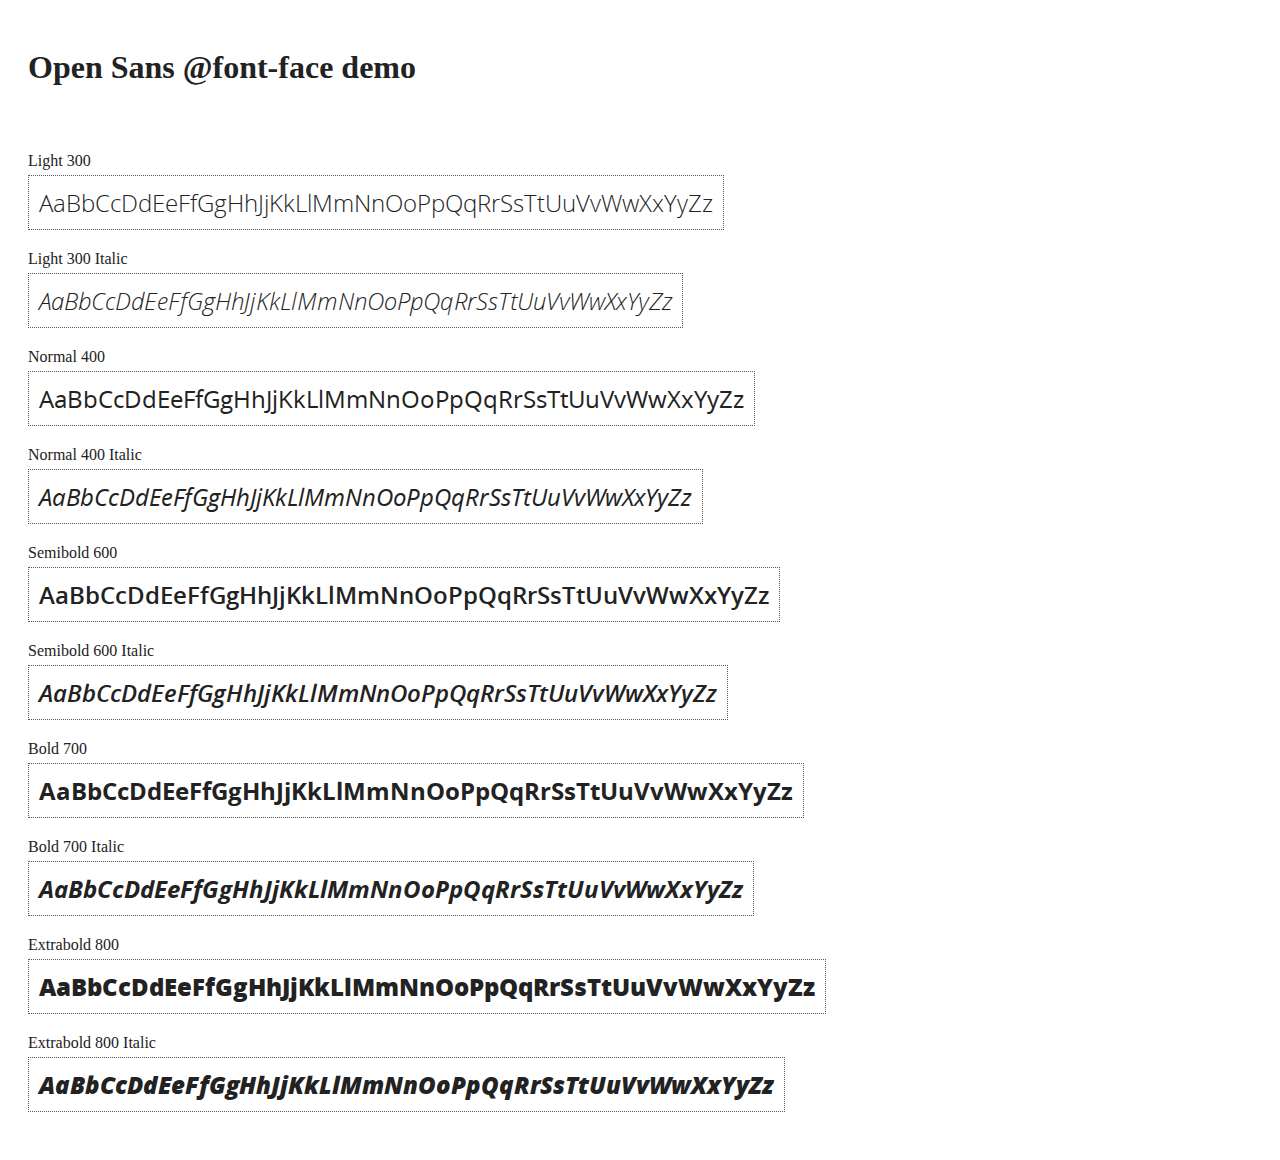
<file: Gui/js/angular-1.5.0/docs/components/open-sans-fontface-1.0.4/index.html>
<!DOCTYPE html>
<html>
	<head>
		<title>Open Sans @font-face demo</title>
		<meta charset="UTF-8" />
		<link rel="stylesheet" href="open-sans.css" type="text/css" />
		<style>
		body {
			padding: 20px;
			color: #222;
			background: #fff;
		}

		span { display: block; }

		.font-demo {
			display: inline-block;
			margin: 5px 0 20px;
			padding: 10px;
			border: 1px dotted #555;
			font-family: 'Open Sans';
			font-size: 24px;
		}
		</style>
	</head>
	<body>
		<h1>Open Sans @font-face demo</h1>
		<div style="margin-bottom:20px">
			<iframe src="http://ghbtns.com/github-btn.html?user=FontFaceKit&amp;repo=open-sans&amp;type=watch&amp;count=true"
					style="width:110px;height:20px;border:0"></iframe>
			<iframe src="http://ghbtns.com/github-btn.html?user=FontFaceKit&amp;repo=open-sans&amp;type=fork&amp;count=true"
					style="width:95px;height:20px;border:0"></iframe>
		</div>

		<span>Light 300</span>
		<div class="font-demo" style="font-weight:300">
			AaBbCcDdEeFfGgHhJjKkLlMmNnOoPpQqRrSsTtUuVvWwXxYyZz
		</div>

		<span>Light 300 Italic</span>
		<div class="font-demo" style="font-weight:300;font-style:italic">
			AaBbCcDdEeFfGgHhJjKkLlMmNnOoPpQqRrSsTtUuVvWwXxYyZz
		</div>

		<span>Normal 400</span>
		<div class="font-demo">
			AaBbCcDdEeFfGgHhJjKkLlMmNnOoPpQqRrSsTtUuVvWwXxYyZz
		</div>

		<span>Normal 400 Italic</span>
		<div class="font-demo" style="font-style:italic">
			AaBbCcDdEeFfGgHhJjKkLlMmNnOoPpQqRrSsTtUuVvWwXxYyZz
		</div>

		<span>Semibold 600</span>
		<div class="font-demo" style="font-weight:600">
			AaBbCcDdEeFfGgHhJjKkLlMmNnOoPpQqRrSsTtUuVvWwXxYyZz
		</div>

		<span>Semibold 600 Italic</span>
		<div class="font-demo" style="font-weight:600;font-style:italic">
			AaBbCcDdEeFfGgHhJjKkLlMmNnOoPpQqRrSsTtUuVvWwXxYyZz
		</div>

		<span>Bold 700</span>
		<div class="font-demo" style="font-weight:700">
			AaBbCcDdEeFfGgHhJjKkLlMmNnOoPpQqRrSsTtUuVvWwXxYyZz
		</div>

		<span>Bold 700 Italic</span>
		<div class="font-demo" style="font-weight:700;font-style:italic">
			AaBbCcDdEeFfGgHhJjKkLlMmNnOoPpQqRrSsTtUuVvWwXxYyZz
		</div>

		<span>Extrabold 800</span>
		<div class="font-demo" style="font-weight:800">
			AaBbCcDdEeFfGgHhJjKkLlMmNnOoPpQqRrSsTtUuVvWwXxYyZz
		</div>

		<span>Extrabold 800 Italic</span>
		<div class="font-demo" style="font-weight:800;font-style:italic">
			AaBbCcDdEeFfGgHhJjKkLlMmNnOoPpQqRrSsTtUuVvWwXxYyZz
		</div>
	</body>
</html>
</file>
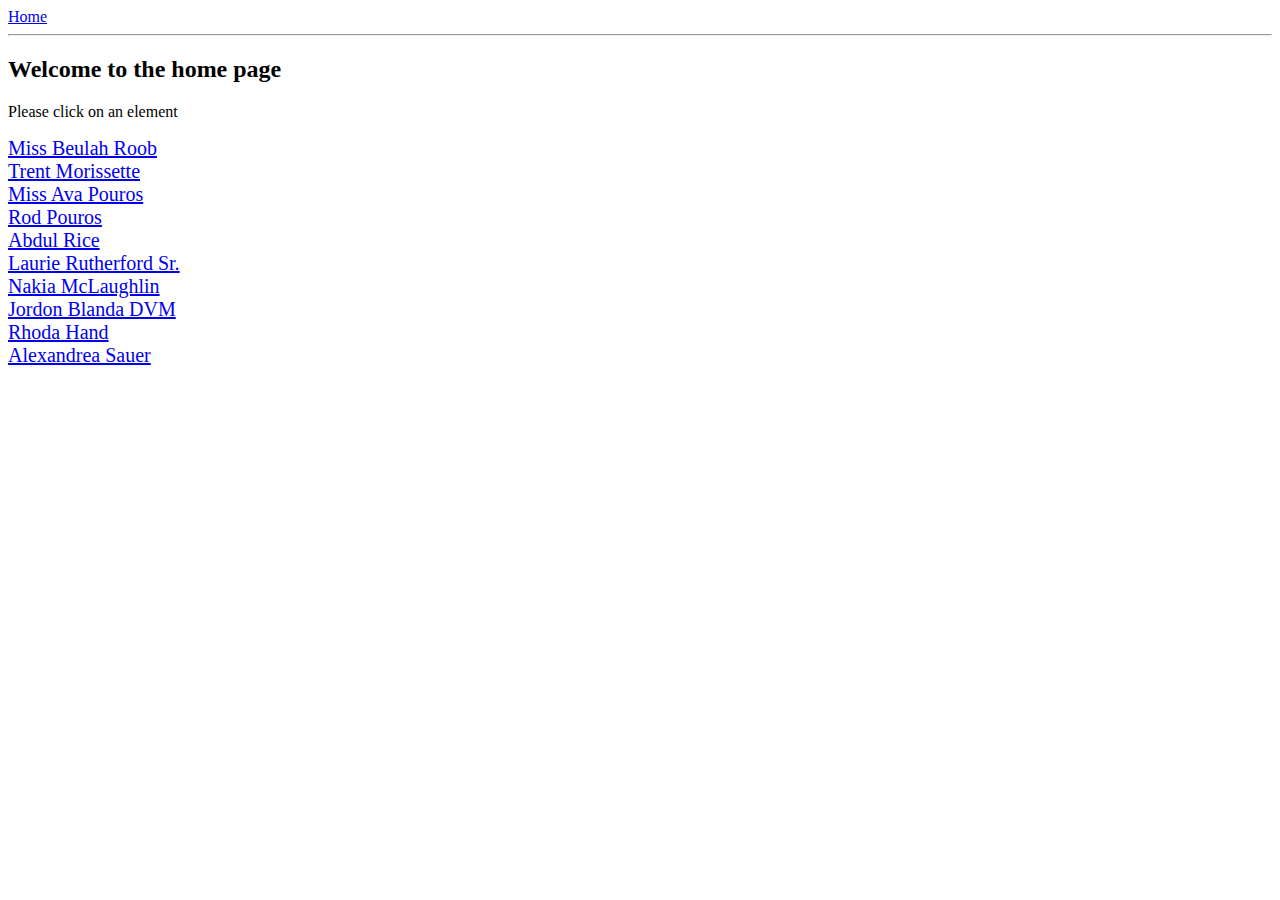
<file: Gui/js/angular-1.5.0/docs/examples/example-anchoringExample/index.html>
<!doctype html>
<html lang="en">
<head>
  <meta charset="UTF-8">
  <title>Example - example-anchoringExample</title>
  <link href="animations.css" rel="stylesheet" type="text/css">
  

  <script src="../../../angular.min.js"></script>
  <script src="../../../angular-animate.js"></script>
  <script src="../../../angular-route.js"></script>
  <script src="script.js"></script>
  

  
</head>
<body ng-app="anchoringExample">
  <a href="#/">Home</a>
<hr />
<div class="view-container">
  <div ng-view class="view"></div>
</div>
</body>
</html>
</file>
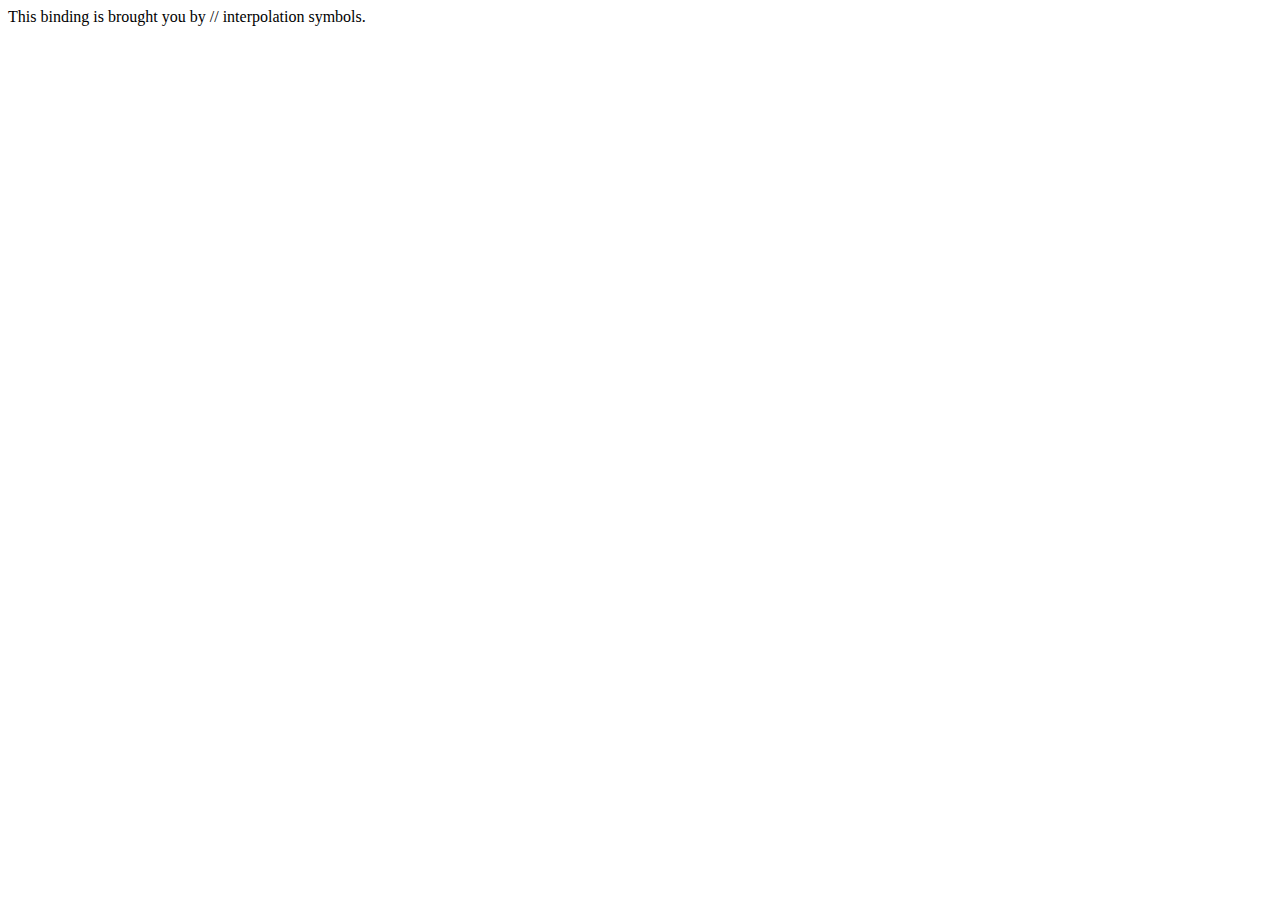
<file: Gui/js/angular-1.5.0/docs/examples/example-custom-interpolation-markup/index.html>
<!doctype html>
<html lang="en">
<head>
  <meta charset="UTF-8">
  <title>Example - example-custom-interpolation-markup</title>
  

  <script src="../../../angular.min.js"></script>
  

  
</head>
<body ng-app="customInterpolationApp">
  <script>
  var customInterpolationApp = angular.module('customInterpolationApp', []);

  customInterpolationApp.config(function($interpolateProvider) {
    $interpolateProvider.startSymbol('//');
    $interpolateProvider.endSymbol('//');
  });


  customInterpolationApp.controller('DemoController', function() {
      this.label = "This binding is brought you by // interpolation symbols.";
  });
</script>
<div ng-controller="DemoController as demo">
    //demo.label//
</div>
</body>
</html>
</file>
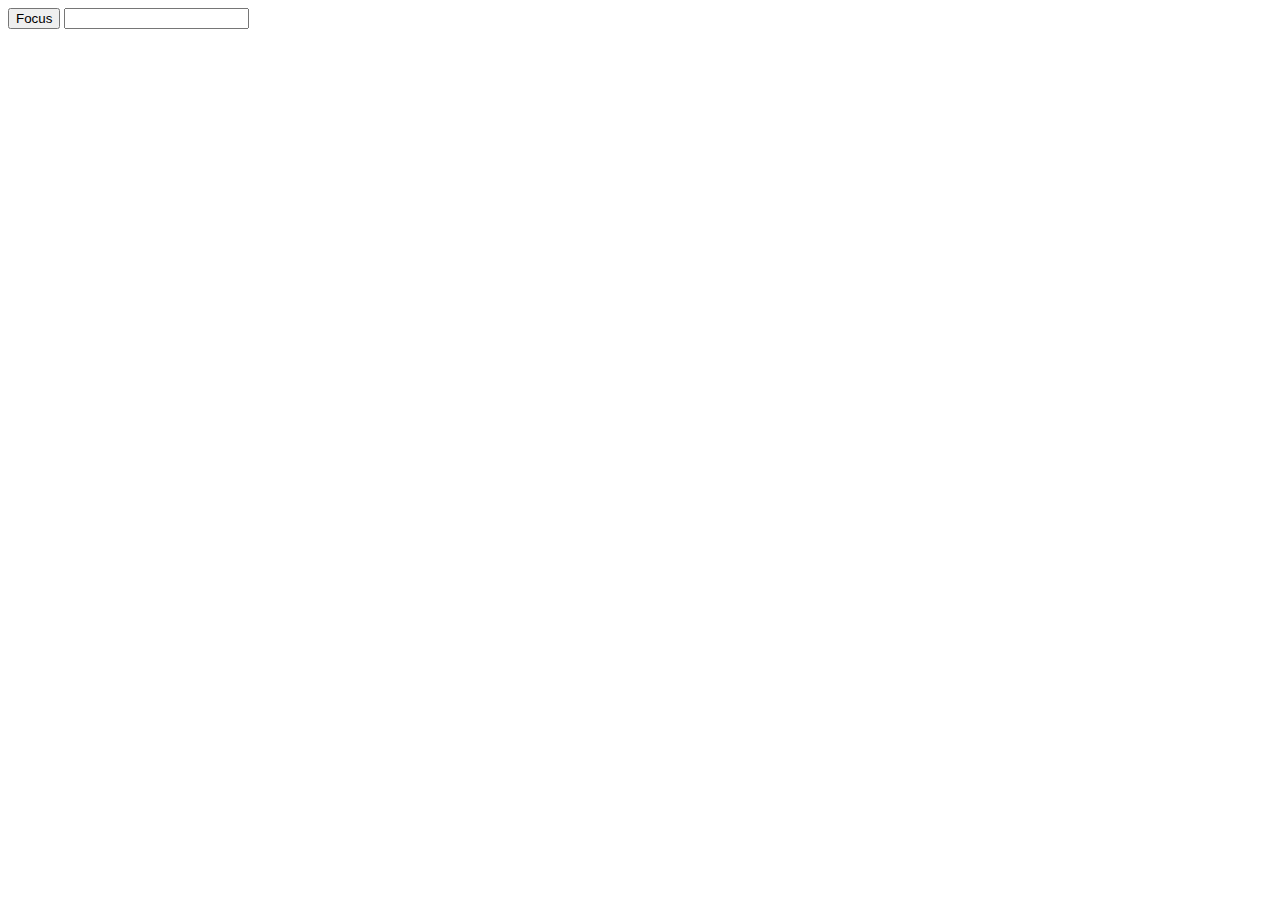
<file: Gui/js/angular-1.5.0/docs/examples/example-error-$rootScope-inprog/index.html>
<!doctype html>
<html lang="en">
<head>
  <meta charset="UTF-8">
  <title>Example - example-error-$rootScope-inprog</title>
  

  <script src="../../../angular.min.js"></script>
  <script src="app.js"></script>
  

  
</head>
<body ng-app="app">
  <button ng-click="focusInput = true">Focus</button>
<input ng-focus="count = count + 1" set-focus-if="focusInput" />
</body>
</html>
</file>
<file: Gui/js/angular-1.5.0/docs/components/open-sans-fontface-1.0.4/open-sans.css>
/* Open Sans @font-face kit */

/* BEGIN Light */
@font-face {
  font-family: 'Open Sans';
  src: url('fonts/Light/OpenSans-Light.eot');
  src: url('fonts/Light/OpenSans-Light.eot?#iefix') format('embedded-opentype'),
       url('fonts/Light/OpenSans-Light.woff') format('woff'),
       url('fonts/Light/OpenSans-Light.ttf') format('truetype'),
       url('fonts/Light/OpenSans-Light.svg#OpenSansLight') format('svg');
  font-weight: 300;
  font-style: normal;
}
/* END Light */

/* BEGIN Light Italic */
@font-face {
  font-family: 'Open Sans';
  src: url('fonts/LightItalic/OpenSans-LightItalic.eot');
  src: url('fonts/LightItalic/OpenSans-LightItalic.eot?#iefix') format('embedded-opentype'),
       url('fonts/LightItalic/OpenSans-LightItalic.woff') format('woff'),
       url('fonts/LightItalic/OpenSans-LightItalic.ttf') format('truetype'),
       url('fonts/LightItalic/OpenSans-LightItalic.svg#OpenSansLightItalic') format('svg');
  font-weight: 300;
  font-style: italic;
}
/* END Light Italic */

/* BEGIN Regular */
@font-face {
  font-family: 'Open Sans';
  src: url('fonts/Regular/OpenSans-Regular.eot');
  src: url('fonts/Regular/OpenSans-Regular.eot?#iefix') format('embedded-opentype'),
       url('fonts/Regular/OpenSans-Regular.woff') format('woff'),
       url('fonts/Regular/OpenSans-Regular.ttf') format('truetype'),
       url('fonts/Regular/OpenSans-Regular.svg#OpenSansRegular') format('svg');
  font-weight: normal;
  font-style: normal;
}
/* END Regular */

/* BEGIN Italic */
@font-face {
  font-family: 'Open Sans';
  src: url('fonts/Italic/OpenSans-Italic.eot');
  src: url('fonts/Italic/OpenSans-Italic.eot?#iefix') format('embedded-opentype'),
       url('fonts/Italic/OpenSans-Italic.woff') format('woff'),
       url('fonts/Italic/OpenSans-Italic.ttf') format('truetype'),
       url('fonts/Italic/OpenSans-Italic.svg#OpenSansItalic') format('svg');
  font-weight: normal;
  font-style: italic;
}
/* END Italic */

/* BEGIN Semibold */
@font-face {
  font-family: 'Open Sans';
  src: url('fonts/Semibold/OpenSans-Semibold.eot');
  src: url('fonts/Semibold/OpenSans-Semibold.eot?#iefix') format('embedded-opentype'),
       url('fonts/Semibold/OpenSans-Semibold.woff') format('woff'),
       url('fonts/Semibold/OpenSans-Semibold.ttf') format('truetype'),
       url('fonts/Semibold/OpenSans-Semibold.svg#OpenSansSemibold') format('svg');
  font-weight: 600;
  font-style: normal;
}
/* END Semibold */

/* BEGIN Semibold Italic */
@font-face {
  font-family: 'Open Sans';
  src: url('fonts/SemiboldItalic/OpenSans-SemiboldItalic.eot');
  src: url('fonts/SemiboldItalic/OpenSans-SemiboldItalic.eot?#iefix') format('embedded-opentype'),
       url('fonts/SemiboldItalic/OpenSans-SemiboldItalic.woff') format('woff'),
       url('fonts/SemiboldItalic/OpenSans-SemiboldItalic.ttf') format('truetype'),
       url('fonts/SemiboldItalic/OpenSans-SemiboldItalic.svg#OpenSansSemiboldItalic') format('svg');
  font-weight: 600;
  font-style: italic;
}
/* END Semibold Italic */

/* BEGIN Bold */
@font-face {
  font-family: 'Open Sans';
  src: url('fonts/Bold/OpenSans-Bold.eot');
  src: url('fonts/Bold/OpenSans-Bold.eot?#iefix') format('embedded-opentype'),
       url('fonts/Bold/OpenSans-Bold.woff') format('woff'),
       url('fonts/Bold/OpenSans-Bold.ttf') format('truetype'),
       url('fonts/Bold/OpenSans-Bold.svg#OpenSansBold') format('svg');
  font-weight: bold;
  font-style: normal;
}
/* END Bold */

/* BEGIN Bold Italic */
@font-face {
  font-family: 'Open Sans';
  src: url('fonts/BoldItalic/OpenSans-BoldItalic.eot');
  src: url('fonts/BoldItalic/OpenSans-BoldItalic.eot?#iefix') format('embedded-opentype'),
       url('fonts/BoldItalic/OpenSans-BoldItalic.woff') format('woff'),
       url('fonts/BoldItalic/OpenSans-BoldItalic.ttf') format('truetype'),
       url('fonts/BoldItalic/OpenSans-BoldItalic.svg#OpenSansBoldItalic') format('svg');
  font-weight: bold;
  font-style: italic;
}
/* END Bold Italic */

/* BEGIN Extrabold */
@font-face {
  font-family: 'Open Sans';
  src: url('fonts/ExtraBold/OpenSans-ExtraBold.eot');
  src: url('fonts/ExtraBold/OpenSans-ExtraBold.eot?#iefix') format('embedded-opentype'),
       url('fonts/ExtraBold/OpenSans-ExtraBold.woff') format('woff'),
       url('fonts/ExtraBold/OpenSans-ExtraBold.ttf') format('truetype'),
       url('fonts/ExtraBold/OpenSans-ExtraBold.svg#OpenSansExtrabold') format('svg');
  font-weight: 800;
  font-style: normal;
}
/* END Extrabold */

/* BEGIN Extrabold Italic */
@font-face {
  font-family: 'Open Sans';
  src: url('fonts/ExtraBoldItalic/OpenSans-ExtraBoldItalic.eot');
  src: url('fonts/ExtraBoldItalic/OpenSans-ExtraBoldItalic.eot?#iefix') format('embedded-opentype'),
       url('fonts/ExtraBoldItalic/OpenSans-ExtraBoldItalic.woff') format('woff'),
       url('fonts/ExtraBoldItalic/OpenSans-ExtraBoldItalic.ttf') format('truetype'),
       url('fonts/ExtraBoldItalic/OpenSans-ExtraBoldItalic.svg#OpenSansExtraboldItalic') format('svg');
  font-weight: 800;
  font-style: italic;
}
/* END Extrabold Italic */
</file>
<file: Gui/js/angular-1.5.0/docs/examples/example-anchoringExample/animations.css>
.record {
  display:block;
  font-size:20px;
}
.profile {
  background:black;
  color:white;
  font-size:100px;
}
.view-container {
  position:relative;
}
.view-container > .view.ng-animate {
  position:absolute;
  top:0;
  left:0;
  width:100%;
  min-height:500px;
}
.view.ng-enter, .view.ng-leave,
.record.ng-anchor {
  transition:0.5s linear all;
}
.view.ng-enter {
  transform:translateX(100%);
}
.view.ng-enter.ng-enter-active, .view.ng-leave {
  transform:translateX(0%);
}
.view.ng-leave.ng-leave-active {
  transform:translateX(-100%);
}
.record.ng-anchor-out {
  background:red;
}
</file>
